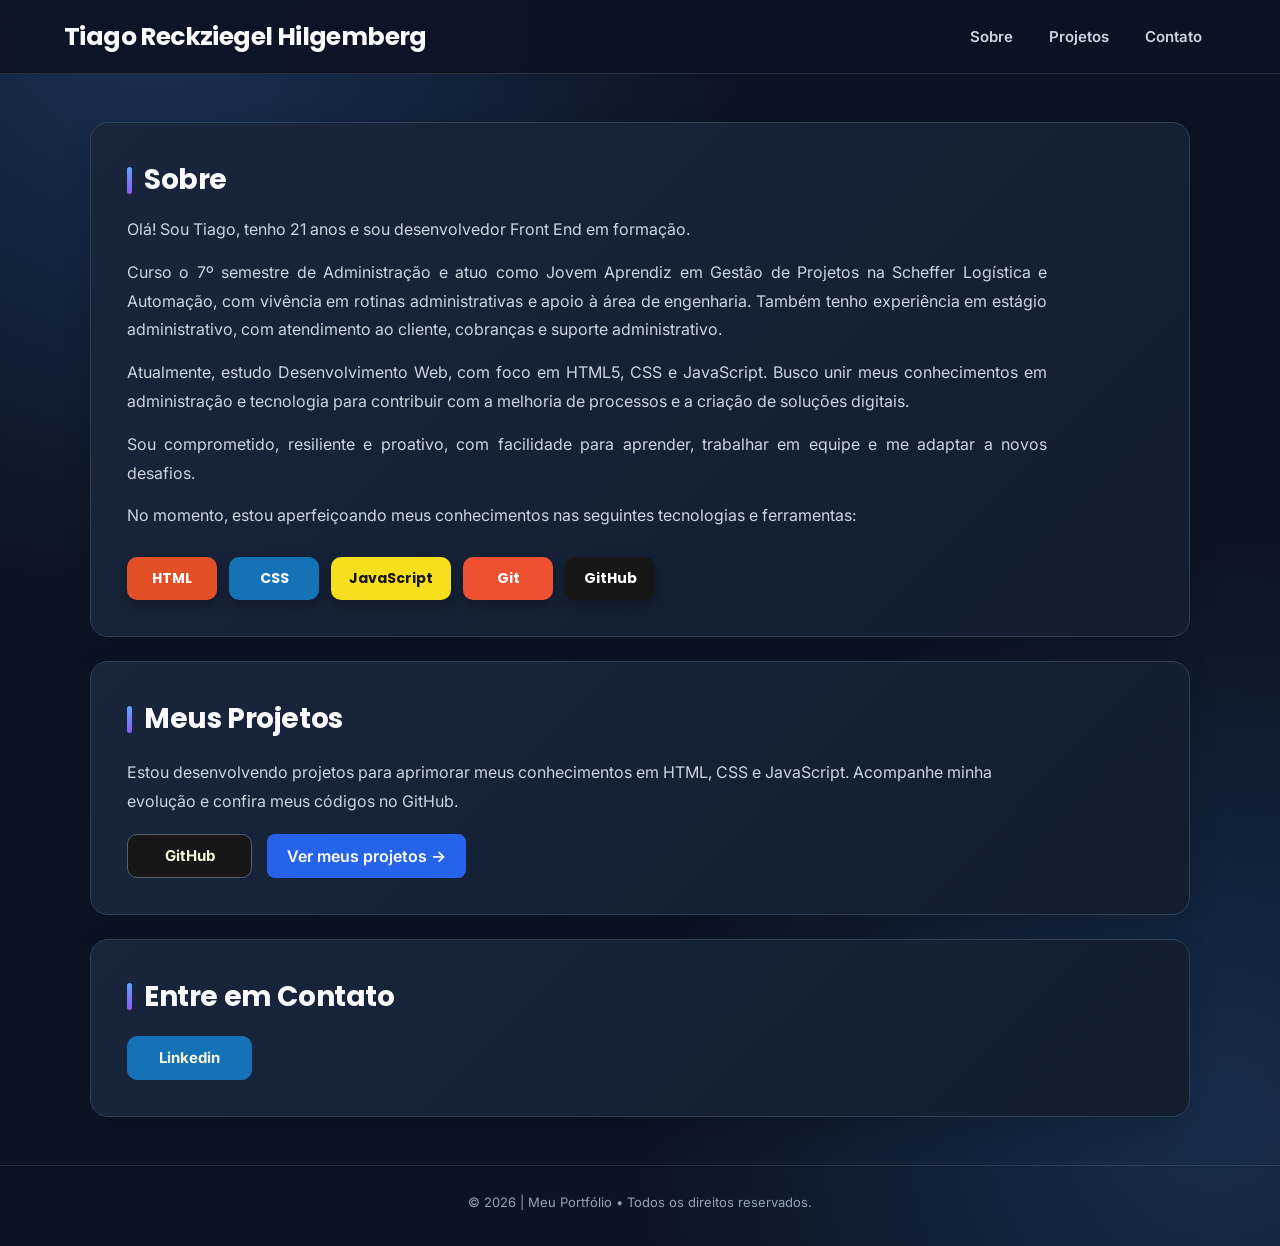
<file: pages/index.html>
<!DOCTYPE html>
<html lang="pt-BR">

<head>

    <meta charset="UTF-8">

    <meta name="viewport" content="width=device-width, initial-scale=1.0">
    <link rel="stylesheet" href="../css/style.css">
<link
    href="https://fonts.googleapis.com/css2?family=Inter:wght@400;500;600;700&family=Poppins:wght@500;600;700&display=swap"
    rel="stylesheet">

    <title>Tiago Reckziegel Hilgemberg</title>

</head>

<body>

<header>

    <h1>Tiago Reckziegel Hilgemberg</h1>

    <nav>
        <a href="#sobre" class="links-nav">Sobre</a>
        <a href="#meus-projetos" class="links-nav">Projetos</a>
        <a href="#entre-em-contato" class="links-nav">Contato</a>
    </nav>
    <!--<a href="#sobre-mim">Sobre mim</a>

    <a → cria um link.

    href → informa o destino.

    # → diz que o destino está na mesma página.

    inicio → nome do id que será procurado.

    > → encerra a abertura da tag.

    Sobre mim → texto que aparece para o usuário.

    </a> → encerra o link.-->

    <!-- Botão que aparecerá apenas em telas menores -->
    <button class="botao-menu">☰</button>

</header>

<main>

<section id="sobre" class="section1">
    <div class="sobre">
        <h2>Sobre</h2>

<!-- Apresentação pessoal -->
<p>
    Olá! Sou Tiago, tenho 21 anos e sou desenvolvedor
    Front End em formação.
</p>

<!-- Formação e experiência profissional -->
<p>
    Curso o 7º semestre de Administração e atuo como
    Jovem Aprendiz em Gestão de Projetos na Scheffer
    Logística e Automação, com vivência em rotinas
    administrativas e apoio à área de engenharia.
    Também tenho experiência em estágio administrativo,
    com atendimento ao cliente, cobranças e suporte
    administrativo.
</p>

<!-- Estudos e objetivos -->
<p>
    Atualmente, estudo Desenvolvimento Web, com foco
    em HTML5, CSS e JavaScript. Busco unir meus
    conhecimentos em administração e tecnologia
    para contribuir com a melhoria de processos
    e a criação de soluções digitais.
</p>

<!-- Características pessoais -->
<p>
    Sou comprometido, resiliente e proativo,
    com facilidade para aprender, trabalhar
    em equipe e me adaptar a novos desafios.
</p>

<!-- Introdução às tecnologias -->
<p>
    No momento, estou aperfeiçoando meus conhecimentos
    nas seguintes tecnologias e ferramentas:
</p>

    </div> 

        <div class="tecnologias">
                <h3 class="card html">HTML</h3>

                <h3 class="card css">CSS</h3>

                <h3 class="card js">JavaScript</h3>

                <h3 class="card git">Git</h3>

                <h3 class="card github">GitHub</h3>
        </div>
        
 </section>   




<!-- Seção de projetos -->
<section id="meus-projetos" class="meus-projetos">

    <!-- Título da seção -->
    <h2>Meus Projetos</h2>

    <!-- Descrição dos projetos -->
    <p>
        Estou desenvolvendo projetos para aprimorar
        meus conhecimentos em HTML, CSS e JavaScript.
        Acompanhe minha evolução e confira meus códigos
        no GitHub.
    </p>

<!-- Agrupa os botões da seção Meus Projetos -->
<div class="botoes-projetos">

    <!-- Link para o GitHub -->
    <a href="https://github.com/tiagoreckziegel"
       target="_blank"
       class="link-github">
        GitHub
    </a>

    <!-- Link para a página de projetos -->
    <a href="projetos.html" class="link-projetos">
        Ver meus projetos →
    </a>

</div>

</section>




<section id="entre-em-contato" class="contato">
            
    <h2> Entre em Contato</h2>

    <a href="https://www.linkedin.com/in/tiago-reckziegel-hilgemberg-814877213" target="_blank" class="link-linkedin"> Linkedin </a>


</section>

</main>


<!-- Rodapé da página -->
<footer>
    <p>© 2026 | Meu Portfólio • Todos os direitos reservados.</p>
</footer>

<script src="../js/script.js"></script>
</body>

</html>
</file>
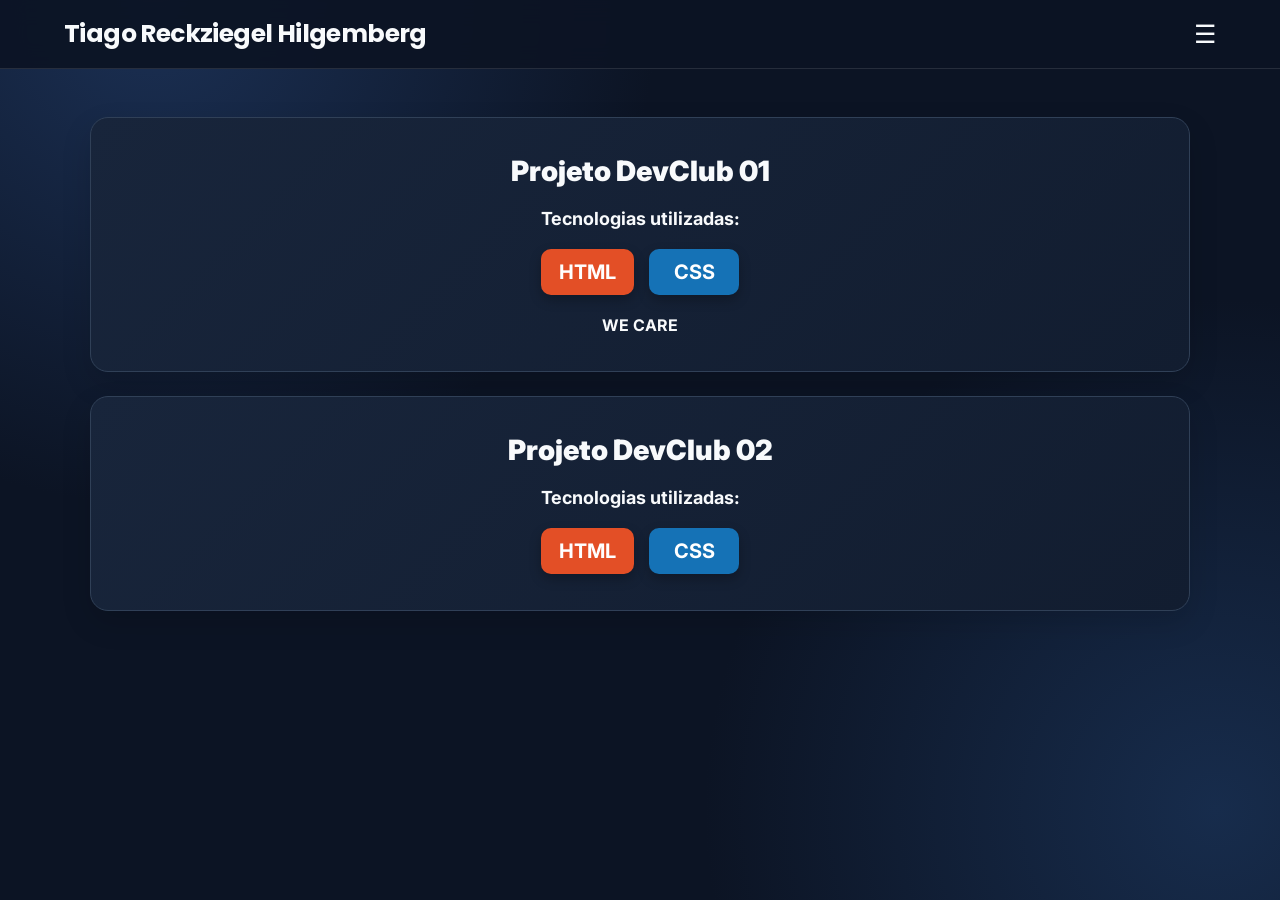
<file: pages/projetos.html>
<!DOCTYPE html>
<html lang="en">
<head>
    <meta charset="UTF-8">
    <meta name="viewport" content="width=device-width, initial-scale=1.0">
    <title>Document</title>
    <link rel="stylesheet" href="../css/projetos.css">
<link
    href="https://fonts.googleapis.com/css2?family=Inter:wght@400;500;600;700&family=Poppins:wght@500;600;700&display=swap"
    rel="stylesheet">
</head>

<body>

<header>

    <h1>Tiago Reckziegel Hilgemberg</h1>

    <nav>
        <a href="index.html" class="link-home">Home</a>
    </nav>
   
    <button class="botao-menu">☰</button>

</header>

<main>

<section class="projetos-devclub">

    <h2>Projeto DevClub 01</h2>

    <p>Tecnologias utilizadas:</p>

    <div class="tecnologias">
    <h3 class=" card tec-html">HTML</h3>
    <h3 class=" card tec-css">CSS</h3>
    </div>

    <h4>WE CARE</h4>

</section>

<section class="projetos-devclub">

    <h2>Projeto DevClub 02</h2>

    <p>Tecnologias utilizadas:</p>

    <div class="tecnologias">
    <h3 class=" card tec-html">HTML</h3>
    <h3 class=" card tec-css">CSS</h3>
    </div>

</section>

<section></section>

<section></section>

</main>


<!-- Carrega o JavaScript do menu -->
<script src="../js/script.js"></script>

</body>
</html>
</file>
<file: css/style.css>
/* ========================================
   PORTFÓLIO PESSOAL — CSS ATUALIZADO

   Estilo: azul-marinho moderno e minimalista.

   Mantivemos as cores originais de:
   HTML, CSS, JavaScript, Git, GitHub e LinkedIn.

   Este arquivo usa as MESMAS classes do seu HTML.
   Portanto, não é necessário refazer as seções.
======================================== */


/* ========================================
   1. CONFIGURAÇÕES GERAIS DA PÁGINA
======================================== */

/* Importa as fontes utilizadas no portfólio.
   Inter: textos e links.
   Poppins: títulos. */
@import url('https://fonts.googleapis.com/css2?family=Inter:wght@400;500;600;700&family=Poppins:wght@500;600;700&display=swap');

* {
    /* Fonte padrão de todos os elementos. */
    font-family: "Inter", sans-serif;

    /* Faz a largura incluir padding e borda.
       Isso facilita controlar o tamanho dos elementos. */
    box-sizing: border-box;

    /* Remove as margens automáticas do navegador. */
    margin: 0;

    /* Remove os espaçamentos internos automáticos. */
    padding: 0;

    /* Remove o sublinhado padrão dos links. */
    text-decoration: none;
}

html {
    /* Ao clicar em Sobre, Projetos ou Contato,
       a página rola suavemente até a seção. */
    scroll-behavior: smooth;
}

/* Aplica uma fonte diferente somente aos títulos. */
h1,
h2,
h3 {
    font-family: "Poppins", sans-serif;
}


/* ========================================
   2. BODY — FUNDO E CORES DA PÁGINA
======================================== */

body {
    /* Cria um fundo azul-marinho com dois pontos de luz suaves.
       O último valor (#0c1424) é a cor principal do fundo. */
    background:
        radial-gradient(circle at 12% 0%, #1b3054 0%, transparent 35%),
        radial-gradient(circle at 95% 90%, #172c4c 0%, transparent 35%),
        #0c1424;

    /* Cor principal dos textos sobre o fundo escuro. */
    color: #f8fafc;

    /* Garante que o fundo cubra pelo menos a altura da tela. */
    min-height: 100vh;
}


/* ========================================
   3. HEADER — CABEÇALHO
======================================== */

header {
    /* O cabeçalho ocupa toda a largura da tela. */
    width: 100%;

    /* Coloca o título e o menu lado a lado. */
    display: flex;

    /* Deixa o título à esquerda e o menu à direita. */
    justify-content: space-between;

    /* Centraliza título e menu na altura do cabeçalho. */
    align-items: center;

    /* Espaço entre o nome e os links, se a tela apertar. */
    gap: 20px;

    /* Espaço dentro do cabeçalho:
       17px em cima/embaixo e 5% nas laterais. */
    padding: 17px 5%;

    /* Azul-marinho ligeiramente transparente. */
    background-color: #0c1424ed;

    /* Desfoca o conteúdo que passa por trás do cabeçalho. */
    backdrop-filter: blur(12px);

    /* Linha discreta para separar o cabeçalho da página. */
    border-bottom: 1px solid #ffffff1c;

    /* STICKY mantém o cabeçalho no topo ao rolar,
       mas ele continua ocupando seu espaço normal na página. */
    position: sticky;

    /* O cabeçalho para de subir ao alcançar o topo. */
    top: 0;

    /* Garante que o menu aberto fique à frente das seções. */
    z-index: 1000;
}


/* ========================================
   4. H1 — SEU NOME NO CABEÇALHO
======================================== */

h1 {
    /* Tamanho do nome no computador. */
    font-size: 25px;

    /* Negrito forte, mas sem exagerar no peso. */
    font-weight: 700;

    /* Aproxima um pouco as letras para um visual moderno. */
    letter-spacing: -0.6px;

    /* Espaçamento confortável se o nome quebrar de linha. */
    line-height: 1.35;
}


/* ========================================
   5. MENU DE NAVEGAÇÃO (COMPUTADOR)
======================================== */

nav {
    /* Coloca Sobre, Projetos e Contato lado a lado. */
    display: flex;

    /* Centraliza os links verticalmente. */
    align-items: center;

    /* Distância entre um link e outro. */
    gap: 8px;
}

.links-nav {
    /* Cada link terá uma área confortável para clicar. */
    display: block;

    /* Espaço dentro dos links. */
    padding: 10px 14px;

    /* Arredonda o fundo que aparece ao passar o mouse. */
    border-radius: 10px;

    /* Cor clara, mas um pouco menos intensa que o título. */
    color: #cbd5e1;

    /* Tamanho e peso do texto do menu. */
    font-size: 15px;
    font-weight: 600;

    /* Faz a mudança de cor acontecer suavemente. */
    transition: background-color 0.2s, color 0.2s;
}

.links-nav:hover {
    /* Clareia o texto ao passar o mouse. */
    color: #ffffff;

    /* Mostra um fundo azul discreto atrás do link. */
    background-color: #263650;
}

.botao-menu {
    /* Esconde o botão ☰ nas telas grandes. */
    display: none;
}


/* ========================================
   6. MAIN — CONTEÚDO PRINCIPAL
======================================== */

main {
    /* O conteúdo ocupa 90% da tela. */
    width: 90%;

    /* Impede que o conteúdo fique largo demais em monitores grandes. */
    max-width: 1100px;

    /* 48px de espaço acima e centralização nas laterais.
       Como o header é STICKY, não precisamos dos antigos 140px. */
    margin: 48px auto 0;

    /* Coloca as seções uma embaixo da outra. */
    display: flex;
    flex-direction: column;

    /* Mantém a MESMA distância entre todas as seções. */
    gap: 24px;
}

section {
    /* Fundo dos blocos com uma transição muito discreta. */
    background: linear-gradient(135deg, #18253b, #121d30);

    /* Borda fina para destacar a seção do fundo geral. */
    border: 1px solid #304057;

    /* Cantos mais arredondados. */
    border-radius: 18px;

    /* Sombra suave ao redor da seção. */
    box-shadow: 0 12px 30px #00000024;

    /* Espaço interno para o texto não encostar nas bordas. */
    padding: 36px;

    /* Quando clicar no menu, deixa um espaço abaixo do header. */
    scroll-margin-top: 105px;
}

h2 {
    /* Organiza o detalhe azul e o título lado a lado. */
    display: flex;

    /* Alinha o detalhe azul no centro da altura do título. */
    align-items: center;

    /* Distância entre o detalhe azul e o texto. */
    gap: 12px;

    /* Tamanho e peso dos títulos das seções. */
    font-size: 28px;
    font-weight: 700;

    /* Aproxima um pouco as letras do título. */
    letter-spacing: -0.4px;
}

h2::before {
    /* Cria um pequeno elemento decorativo ANTES do título.
       Não é necessário adicionar nada no HTML. */
    content: "";

    /* Largura e altura da barrinha. */
    width: 5px;
    height: 27px;

    /* Arredonda as extremidades da barrinha. */
    border-radius: 10px;

    /* Degradê do azul para o roxo na barrinha. */
    background: linear-gradient(#60a5fa, #8b5cf6);

    /* Impede que a barrinha encolha em telas menores. */
    flex-shrink: 0;
}


/* ========================================
   7. SEÇÃO SOBRE
======================================== */

.sobre {
    /* Organiza título e parágrafos verticalmente. */
    display: flex;
    flex-direction: column;

    /* Espaço entre o título e cada parágrafo. */
    gap: 14px;
}

.sobre p {
    /* Limita a largura das linhas para facilitar a leitura. */
    max-width: 920px;

    /* Cinza claro para uma leitura mais suave. */
    color: #cbd5e1;

    /* Tamanho e distância entre as linhas dos parágrafos. */
    font-size: 16px;
    line-height: 1.8;
    text-align: justify;
}


/* ========================================
   8. TECNOLOGIAS — CONJUNTO DE CARDS
======================================== */

.tecnologias {
    /* Distância entre o texto Sobre e os cards. */
    margin-top: 27px;

    /* Organiza os cards na horizontal. */
    display: flex;

    /* Permite quebrar para a linha seguinte no celular. */
    flex-wrap: wrap;

    /* Alinha os cards à esquerda, como o texto da seção. */
    justify-content: flex-start;

    /* Espaço entre os cards. */
    gap: 12px;
}


/* ========================================
   9. ESTILO GERAL DOS CARDS
======================================== */

.card {
    /* Garante uma largura mínima para os cards. */
    min-width: 90px;

    /* Espaçamento interno dos cards. */
    padding: 11px 18px;

    /* Centraliza o nome da tecnologia. */
    text-align: center;

    /* Cantos arredondados. */
    border-radius: 10px;

    /* Cor padrão dos nomes das tecnologias. */
    color: white;

    /* Tamanho e peso da fonte dos cards. */
    font-size: 14px;
    font-weight: 700;

    /* Sombra discreta abaixo dos cards. */
    box-shadow: 0 5px 12px #00000040;

    /* Movimentação e sombra mais suaves ao passar o mouse. */
    transition: transform 0.2s, box-shadow 0.2s;
}

.card:hover {
    /* Faz o card subir 4px quando passar o mouse. */
    transform: translateY(-4px);

    /* Aumenta um pouco a sombra enquanto o card sobe. */
    box-shadow: 0 9px 20px #00000055;
}

/* CORES ORIGINAIS DAS TECNOLOGIAS — NÃO ALTERADAS */

.html {
    /* Laranja do HTML. */
    background-color: #E34F26;
}

.css {
    /* Azul do CSS. */
    background-color: #1572B6;
}

.js {
    /* Amarelo do JavaScript. */
    background-color: #F7DF1E;

    /* Texto escuro para aparecer bem sobre o amarelo. */
    color: #181717;
}

.git {
    /* Laranja-avermelhado do Git. */
    background-color: #F05032;
}

.github {
    /* Preto do GitHub. */
    background-color: #181717;
}


/* ========================================
   10. SEÇÃO MEUS PROJETOS
======================================== */

.meus-projetos {
    /* Coloca título, descrição e botão um embaixo do outro. */
    display: flex;
    flex-direction: column;

    /* Alinha tudo à esquerda, como na seção Sobre. */
    align-items: flex-start;

    /* Espaço entre os elementos da seção. */
    gap: 18px;

    /* Não usamos margin-top aqui, porque o main já usa gap. */
}

.meus-projetos p {
    /* Limita a largura da descrição do projeto. */
    max-width: 920px;

    /* Mantém a mesma aparência dos textos da seção Sobre. */
    color: #cbd5e1;
    font-size: 16px;
    line-height: 1.8;
}

/* ========================================
   BOTÕES DA SEÇÃO MEUS PROJETOS
======================================== */

/* Organiza os dois botões */
.botoes-projetos {

    /* Coloca os botões lado a lado */
    display: flex;

    /* Centraliza os botões horizontalmente */
    justify-content: center;

    /* Espaço entre os botões */
    gap: 15px;

    /* Permite quebrar de linha em telas menores */
    flex-wrap: wrap;
}


/* Botão Ver meus projetos */
.link-projetos {

    /* Cor de fundo azul */
    background-color: #2563eb;

    /* Cor do texto */
    color: white;

    /* Espaçamento interno */
    padding: 12px 20px;

    /* Arredonda os cantos */
    border-radius: 8px;

    /* Deixa o texto destacado */
    font-weight: 600;

    /* Centraliza o texto */
    text-align: center;

    /* Deixa as mudanças visuais suaves */
    transition: 0.3s;
}


/* Quando o mouse passar sobre o botão */
.link-projetos:hover {

    /* Deixa o azul um pouco mais claro */
    background-color: #3b82f6;

    /* Move o botão levemente para cima */
    transform: translateY(-3px);
}


/* ========================================
   11. SEÇÃO CONTATO
======================================== */

.contato {
    /* Coloca título e botão um embaixo do outro. */
    display: flex;
    flex-direction: column;

    /* Alinha tudo à esquerda, igual às outras seções. */
    align-items: flex-start;

    /* Espaço entre o título e o botão LinkedIn. */
    gap: 18px;
}


/* ========================================
   12. LINKS / BOTÕES DO GITHUB E LINKEDIN
======================================== */

.link-github,
.link-linkedin {
    /* Permite centralizar o texto dentro dos botões. */
    display: inline-flex;

    /* Centraliza o texto na horizontal e na vertical. */
    align-items: center;
    justify-content: center;

    /* Tamanho mínimo confortável para clicar no celular. */
    min-width: 125px;
    min-height: 44px;

    /* Espaçamento dentro dos botões. */
    padding: 11px 22px;

    /* Arredonda os cantos dos botões. */
    border-radius: 10px;

    /* Mantém o texto claro sobre os fundos originais. */
    color: beige;

    /* Tamanho e peso do texto dos botões. */
    font-size: 15px;
    font-weight: 700;

    /* Faz o efeito de levantar acontecer suavemente. */
    transition: transform 0.2s, box-shadow 0.2s;
}

.link-github {
    /* Cor ORIGINAL do botão GitHub. */
    background-color: #181717;

    /* Borda azul-acinzentada para destacar sobre o fundo. */
    border: 1px solid #526075;
}

.link-linkedin {
    /* Cor ORIGINAL do botão LinkedIn. */
    background-color: #1572B6;

    /* Borda da mesma cor do botão. */
    border: 1px solid #1572B6;
}

.link-github:hover,
.link-linkedin:hover {
    /* Levanta os botões ao passar o mouse. */
    transform: translateY(-3px);

    /* A sombra aumenta para destacar o botão. */
    box-shadow: 0 8px 18px #00000040;
}

/* Se a pessoa navegar pelo teclado, mostra um contorno
   claro no link ou botão selecionado. */
.links-nav:focus-visible,
.botao-menu:focus-visible,
.link-github:focus-visible,
.link-linkedin:focus-visible {
    outline: 3px solid #93c5fd;
    outline-offset: 3px;
}


/* ========================================
   13. RODAPÉ DA PÁGINA
======================================== */

footer {
    /* Espaço entre o último bloco e o rodapé. */
    margin-top: 48px;

    /* Espaçamento interno do rodapé. */
    padding: 28px 20px 36px;

    /* Linha discreta acima do rodapé. */
    border-top: 1px solid #ffffff1c;

    /* Texto em cinza azulado para não competir com os títulos. */
    color: #94a3b8;

    /* Centraliza o texto do rodapé. */
    text-align: center;

    /* Tamanho discreto para o copyright. */
    font-size: 13px;
}


/* ========================================
   14. RESPONSIVIDADE — CELULAR E TABLET

   Todas as regras abaixo valem quando a
   largura da tela for 1000px ou menor.
======================================== */

@media screen and (max-width: 1000px) {

    /* CABEÇALHO EM TELAS MENORES */
    header {
        /* Reduz o espaço nas laterais do header. */
        padding: 14px 20px;
    }

    h1 {
        /* Deixa espaço para o botão ☰ ao lado do nome. */
        max-width: calc(100% - 65px);

        /* Reduz o tamanho do nome em telas menores. */
        font-size: 19px;
    }

    /* MENU NORMAL NO CELULAR */
    nav {
        /* Esconde Sobre, Projetos e Contato inicialmente. */
        display: none;
    }

    /* BOTÃO ☰ NO CELULAR */
    .botao-menu {
        /* Faz o botão aparecer e centraliza o símbolo. */
        display: flex;
        align-items: center;
        justify-content: center;

        /* Define um tamanho confortável para o toque. */
        width: 43px;
        height: 43px;

        /* Impede que o botão seja comprimido pelo nome. */
        flex-shrink: 0;

        /* Aparência do botão hambúrguer. */
        background-color: #1d2c45;
        border: 1px solid #354761;
        border-radius: 10px;
        color: #f8fafc;

        /* Tamanho do símbolo ☰. */
        font-size: 25px;

        /* Mostra a mãozinha ao passar o mouse. */
        cursor: pointer;
    }

    /* MENU QUANDO ESTIVER ABERTO NO CELULAR */
    nav.menu-aberto {
        /* O JavaScript adiciona a classe 'menu-aberto'
           quando você clica no botão ☰. */
        display: flex;

        /* Coloca os links um abaixo do outro. */
        flex-direction: column;

        /* Faz os links ocuparem toda a largura do menu. */
        align-items: stretch;

        /* Espaço entre os links. */
        gap: 4px;

        /* Posiciona o menu em relação ao header. */
        position: absolute;

        /* Aparece logo abaixo do cabeçalho. */
        top: calc(100% + 8px);

        /* Encosta o menu no lado direito. */
        right: 20px;

        /* Largura e espaço interno do menu suspenso. */
        width: 200px;
        padding: 8px;

        /* Fundo e borda que combinam com o resto do site. */
        background-color: #17253b;
        border: 1px solid #354761;
        border-radius: 14px;

        /* Destaca o menu sobre o conteúdo da página. */
        box-shadow: 0 14px 35px #00000070;
    }

    nav.menu-aberto .links-nav {
        /* Aumenta a área clicável dos links do menu aberto. */
        padding: 12px;

        /* Tamanho confortável e texto alinhado à esquerda. */
        font-size: 15px;
        text-align: left;
    }

    main {
        /* Aproxima o conteúdo do header nas telas menores. */
        margin-top: 30px;
    }
}


/* ========================================
   15. RESPONSIVIDADE — CELULAR PEQUENO

   Regras extras para telas de até 600px.
======================================== */

@media screen and (max-width: 600px) {

    h1 {
        /* Nome um pouco menor em celulares estreitos. */
        font-size: 16px;
    }

    main {
        /* 14px de distância nas duas laterais da tela. */
        width: calc(100% - 28px);

        /* Menor espaço entre header e conteúdo. */
        margin-top: 22px;

        /* Menor distância entre as seções. */
        gap: 16px;
    }

    section {
        /* Reduz o espaço interno para aproveitar a tela. */
        padding: 24px 20px;

        /* Arredondamento um pouco menor. */
        border-radius: 15px;
    }

    h2 {
        /* Ajusta os títulos à largura do celular. */
        font-size: 23px;
    }

    .sobre p,
    .meus-projetos p {
        /* Textos menores, sem perder a facilidade de leitura. */
        font-size: 15px;
        line-height: 1.75;
    }

    .tecnologias {
        /* Aproxima um pouco os cards do texto e entre si. */
        margin-top: 22px;
        gap: 10px;
    }

    .card {
        /* Permite que cards menores aproveitem melhor o espaço. */
        min-width: 0;

        /* Diminui o espaço interno dos cards. */
        padding: 10px 13px;

        /* Ajusta a fonte dos nomes das tecnologias. */
        font-size: 13px;
    }

    .meus-projetos,
    .contato {
        /* Mantém os elementos alinhados à esquerda,
           reduzindo apenas o espaço entre eles. */
        gap: 15px;
    }

    footer {
        /* Aproxima um pouco o rodapé da última seção. */
        margin-top: 30px;
    }
}
</file>
<file: css/projetos.css>
@import url('https://fonts.googleapis.com/css2?family=Inter:wght@400;500;600;700&family=Poppins:wght@500;600;700&display=swap');


* {
    font-family: "Inter", sans-serif;
    box-sizing: border-box;
    margin: 0;
    padding: 0;
    text-decoration: none;
}


h1{
   font-family: "Poppins", sans-serif;
}

body {
    background:
        radial-gradient(circle at 12% 0%, #1b3054 0%, transparent 35%),
        radial-gradient(circle at 95% 90%, #172c4c 0%, transparent 35%),
        #0c1424;
    color: #f8fafc;
    min-height: 100vh;
}

header{
    width: 100%;
    display: flex;
    justify-content: space-between;
    align-items: center;
    gap: 20px;
    padding: 17px 5%;
    background-color: #0c1424ed;
    backdrop-filter: blur(12px);
    border-bottom: 1px solid #ffffff1c;
    position: sticky;
    top: 0;
    z-index: 1000;
}

h1{
    font-size: 25px;
    font-weight: 700;
    letter-spacing: -0.6px;
    line-height: 1.35;
}


/* ========================================
   MENU DE NAVEGAÇÃO
======================================== */

/* Menu inicialmente escondido */
nav {
    /* Esconde a opção Home */
    display: none;
}


/* Botão do menu hambúrguer */
.botao-menu {
    /* Faz o botão aparecer em todas as telas */
    display: block;

    /* Tamanho do símbolo ☰ */
    font-size: 25px;

    /* Remove o fundo padrão */
    background-color: transparent;

    /* Remove a borda */
    border: none;

    /* Cor do símbolo */
    color: #f8fafc;
    cursor: pointer;
}


/* Menu quando o botão for clicado */
nav.menu-aberto {
    /* Mostra o menu */
    display: flex;

    /* Posiciona o menu abaixo do header */
    position: absolute;
    top: 100%;

    /* Alinha o menu ao lado direito */
    right: 5%;
    background-color: #172c4c;
    padding: 15px 25px;
    border-radius: 8px;
    box-shadow: 0 5px 15px #00000040;
}


.link-home {
    color: #f8fafc;
    font-size: 16px;
    font-weight: 600;
}


.link-home:hover {
    color: #60a5fa;
}


main{
    width: 90%;
    max-width: 1100px;
    margin: 48px auto 0;
    display: flex;
    flex-direction: column;
    gap: 24px;
}

.projetos-devclub{
    background: linear-gradient(135deg, #18253b, #121d30);
    border: 1px solid #304057;
    border-radius: 18px;
    box-shadow: 0 12px 30px #00000024;
    padding: 36px;
    display: flex;
    flex-direction: column;
    gap: 20px;
    align-items: center;
}

h2{
    font-size: 28px;
    font-weight: 1000;
}

p{
    font-size: 18px;
    font-weight: 700;
}

.tecnologias{
    display: flex;
    flex-wrap: wrap;
    gap: 15px;
}

.card{
    min-width: 90px;
    padding: 11px 18px;
    text-align: center;
    border-radius: 10px;
    color: white;
    font-size: 20px;
    font-weight: 1200;
    box-shadow: 0 5px 12px #00000040;
    transition: transform 0.2s, box-shadow 0.2s;
}

.card:hover {
    transform: translateY(-4px);
    box-shadow: 0 9px 20px #00000055;
}

.tec-html{
    background-color: #E34F26;
}

.tec-css{
    background-color: #1572B6;
}
</file>
